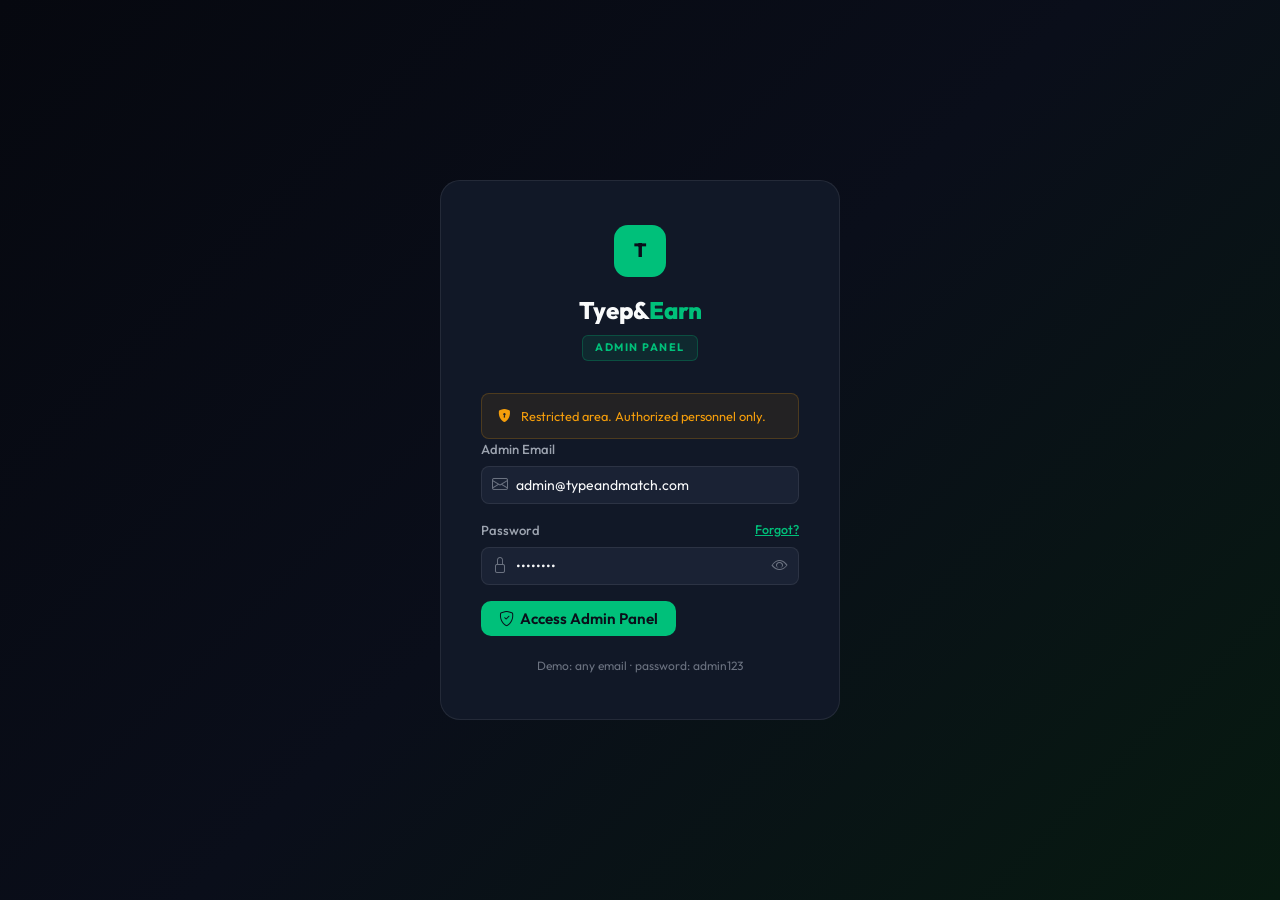
<file: index.html>
<!DOCTYPE html>
<html lang="en">
<head>
<meta charset="UTF-8"><meta name="viewport" content="width=device-width,initial-scale=1">
<title>Finance — Admin Panel</title>
<link rel="stylesheet" href="https://cdn.jsdelivr.net/npm/bootstrap@5.3.2/dist/css/bootstrap.min.css">
<link rel="stylesheet" href="https://cdn.jsdelivr.net/npm/bootstrap-icons@1.11.3/font/bootstrap-icons.min.css">
<link rel="stylesheet" href="css/admin.css">
</head>
<body>
<div id="sidebar-container"></div>
<div id="topbar-container" data-title="Finance" data-sub="Revenue & Payouts"></div>

<div class="main-wrap"><div class="page-content">

  <div class="page-header">
    <div><h4>Finance</h4><p>Track revenue, manage payouts and monitor platform finances</p></div>
    <button class="btn-ghost"><i class="bi bi-download me-1"></i>Export Report</button>
  </div>

  <!-- Finance Overview -->
  <div class="row g-3 mb-4">
    <div class="col-6 col-lg-3">
      <div class="stat-card green">
        <div class="stat-icon" style="background:rgba(0,192,122,.12)"><i class="bi bi-arrow-down-circle-fill" style="color:var(--primary)"></i></div>
        <div class="stat-num">₹4.2L</div>
        <div class="stat-label">Total Entry Collection</div>
        <div class="stat-change up"><i class="bi bi-arrow-up-short"></i>+₹42K this month</div>
      </div>
    </div>
    <div class="col-6 col-lg-3">
      <div class="stat-card red">
        <div class="stat-icon" style="background:rgba(239,68,68,.12)"><i class="bi bi-arrow-up-circle-fill" style="color:var(--danger)"></i></div>
        <div class="stat-num">₹2.8L</div>
        <div class="stat-label">Total Prizes Paid</div>
        <div class="stat-change down"><i class="bi bi-arrow-up-short"></i>+₹28K this month</div>
      </div>
    </div>
    <div class="col-6 col-lg-3">
      <div class="stat-card gold">
        <div class="stat-icon" style="background:rgba(245,158,11,.12)"><i class="bi bi-graph-up-arrow" style="color:var(--gold)"></i></div>
        <div class="stat-num">₹1.4L</div>
        <div class="stat-label">Platform Revenue</div>
        <div class="stat-change up"><i class="bi bi-arrow-up-short"></i>33% margin</div>
      </div>
    </div>
    <div class="col-6 col-lg-3">
      <div class="stat-card blue">
        <div class="stat-icon" style="background:rgba(59,130,246,.12)"><i class="bi bi-clock-history" style="color:var(--info)"></i></div>
        <div class="stat-num" id="pending-total">₹0</div>
        <div class="stat-label">Pending Payouts</div>
        <div class="stat-change" style="color:var(--gold)" id="pending-cnt">0 requests</div>
      </div>
    </div>
  </div>

  <!-- Tabs -->
  <div class="tab-nav" style="max-width:400px;margin-bottom:20px">
    <button class="tab-btn active" onclick="switchTab('payouts',this)">Payouts / Withdrawals</button>
    <button class="tab-btn" onclick="switchTab('entries',this)">Entry Collections</button>
  </div>

  <!-- PAYOUTS TABLE -->
  <div id="tab-payouts">
    <div class="card">
      <div class="card-header-custom flex-wrap gap-3">
        <h6>Payout Requests</h6>
        <div style="display:flex;gap:8px">
          <select class="form-select" id="payout-status-filter" style="width:auto;padding:7px 12px;font-size:.82rem" onchange="renderPayouts()">
            <option value="">All</option><option value="pending">Pending</option><option value="paid">Paid</option>
          </select>
          <button class="btn-primary-custom" onclick="approveAllPending()"><i class="bi bi-check-all"></i>Approve All Pending</button>
        </div>
      </div>
      <div class="table-responsive">
        <table class="table-custom">
          <thead><tr><th>User</th><th>Type</th><th>Amount</th><th>Method</th><th>Contest</th><th>Date</th><th>Status</th><th>Actions</th></tr></thead>
          <tbody id="payout-tbody"></tbody>
        </table>
      </div>
    </div>
  </div>

  <!-- ENTRIES TABLE -->
  <div id="tab-entries" style="display:none">
    <div class="card">
      <div class="card-header-custom"><h6>Entry Fee Collections by Contest</h6></div>
      <div class="table-responsive">
        <table class="table-custom">
          <thead><tr><th>Contest</th><th>Status</th><th>Entry Fee</th><th>Participants</th><th>Total Collected</th><th>Prize Pool</th><th>Platform Cut</th></tr></thead>
          <tbody id="entries-tbody"></tbody>
        </table>
      </div>
    </div>
  </div>

</div></div>

<!-- MANUAL PAYOUT MODAL -->
<div class="modal-custom" id="manualPayModal">
  <div class="modal-box" style="max-width:440px">
    <div class="modal-header"><h5>Process Payout</h5><button class="modal-close" onclick="closeModal('manualPayModal')"><i class="bi bi-x"></i></button></div>
    <div class="modal-body" id="mpay-body"></div>
    <div class="modal-footer">
      <button class="btn-ghost" onclick="closeModal('manualPayModal')">Cancel</button>
      <button class="btn-primary-custom" id="mpay-confirm"><i class="bi bi-check-lg"></i>Mark as Paid</button>
    </div>
  </div>
</div>

<script src="js/admin.js"></script>
<script>
if(!localStorage.getItem('te_admin')) window.location.href='admin-login.html';
let payouts = [...PAYOUTS_DATA];

function updatePendingStats() {
  const pending = payouts.filter(p=>p.status==='pending');
  document.getElementById('pending-total').textContent = '₹'+pending.reduce((a,p)=>a+p.amount,0).toLocaleString();
  document.getElementById('pending-cnt').textContent = pending.length + ' requests';
}

function renderPayouts() {
  const sf = document.getElementById('payout-status-filter').value;
  const filtered = payouts.filter(p=>!sf||p.status===sf);
  document.getElementById('payout-tbody').innerHTML = filtered.map(p=>`
    <tr>
      <td><div style="display:flex;align-items:center;gap:9px"><div class="avatar" style="background:${avatarColor(p.userName)};color:var(--bg-dark)">${initials(p.userName)}</div><span style="font-weight:500">${p.userName}</span></div></td>
      <td><span style="background:${p.type==='prize'?'rgba(0,192,122,.1)':'rgba(59,130,246,.1)'};color:${p.type==='prize'?'var(--primary)':'var(--info)'};border-radius:6px;padding:2px 8px;font-size:.72rem;font-weight:600;text-transform:uppercase">${p.type}</span></td>
      <td style="color:var(--gold);font-weight:700;font-family:var(--font-alt)">₹${p.amount}</td>
      <td style="color:var(--text-muted);font-size:.82rem"><i class="bi bi-${p.method==='UPI'?'phone':'bank'} me-1"></i>${p.method}</td>
      <td style="color:var(--text-muted);font-size:.82rem">${p.contestName}</td>
      <td style="color:var(--text-muted);font-size:.8rem">${formatDate(p.date)}</td>
      <td><span class="${p.status==='paid'?'badge-paid':'badge-pending'}">${p.status.toUpperCase()}</span></td>
      <td>
        ${p.status==='pending'?`
          <div style="display:flex;gap:4px">
            <button class="btn-primary-custom py-1 px-2" style="font-size:.72rem" onclick="processPayout('${p.id}')"><i class="bi bi-check-lg"></i> Approve</button>
            <button class="btn-danger-custom py-1 px-2" style="font-size:.72rem" onclick="rejectPayout('${p.id}')"><i class="bi bi-x-lg"></i></button>
          </div>` :
          `<span style="color:var(--text-dim);font-size:.78rem">Processed</span>`
        }
      </td>
    </tr>`).join('');
  updatePendingStats();
}

function renderEntries() {
  document.getElementById('entries-tbody').innerHTML = CONTESTS_DATA.map(c=>{
    const collected = c.participants * c.entry;
    const cut = collected - c.prize;
    return `<tr>
      <td style="font-weight:600">${c.name}</td>
      <td><span class="badge-${c.status}">${c.status.toUpperCase()}</span></td>
      <td style="color:var(--text-muted)">₹${c.entry}</td>
      <td>${c.participants}</td>
      <td style="color:var(--primary);font-weight:700;font-family:var(--font-alt)">₹${collected.toLocaleString()}</td>
      <td style="color:var(--danger);font-weight:600;font-family:var(--font-alt)">₹${c.prize.toLocaleString()}</td>
      <td style="color:var(--gold);font-weight:600;font-family:var(--font-alt)">₹${cut.toLocaleString()}</td>
    </tr>`;}).join('');
}

function processPayout(id) {
  const p = payouts.find(x=>x.id===id);
  document.getElementById('mpay-body').innerHTML = `
    <div style="padding:14px;background:var(--bg-card2);border-radius:10px;margin-bottom:16px">
      <div style="font-weight:600;margin-bottom:4px">${p.userName}</div>
      <div style="font-size:.85rem;color:var(--text-muted)">${p.type==='withdraw'?'Withdrawal Request':'Prize Payout'} · ${p.method}</div>
    </div>
    <div style="display:flex;justify-content:space-between;margin-bottom:8px"><span style="color:var(--text-muted)">Amount</span><span style="color:var(--gold);font-weight:800;font-size:1.2rem;font-family:var(--font-alt)">₹${p.amount}</span></div>
    <div class="alert-custom alert-info mt-3" style="font-size:.82rem"><i class="bi bi-info-circle"></i>Manually transfer ₹${p.amount} to user's ${p.method} and click "Mark as Paid"</div>`;
  document.getElementById('mpay-confirm').onclick = () => {
    p.status='paid'; closeModal('manualPayModal'); renderPayouts(); toast('Payout marked as paid!');
  };
  openModal('manualPayModal');
}

function rejectPayout(id) {
  if(!confirm('Reject this payout request?')) return;
  payouts = payouts.filter(p=>p.id!==id);
  renderPayouts(); toast('Payout rejected','danger');
}

function approveAllPending() {
  const pending = payouts.filter(p=>p.status==='pending');
  if(!pending.length){toast('No pending payouts','info');return;}
  if(!confirm(`Approve all ${pending.length} pending payouts?`)) return;
  pending.forEach(p=>p.status='paid');
  renderPayouts(); toast(`${pending.length} payouts approved!`);
}

function switchTab(tab, btn) {
  document.querySelectorAll('.tab-btn').forEach(b=>{b.classList.remove('active')});
  btn.classList.add('active');
  document.getElementById('tab-payouts').style.display = tab==='payouts'?'block':'none';
  document.getElementById('tab-entries').style.display = tab==='entries'?'block':'none';
}

renderPayouts();
renderEntries();
</script>
</body>
</html>
</file>
<file: css/admin.css>
@import url('https://fonts.googleapis.com/css2?family=Outfit:wght@300;400;500;600;700;800&family=Space+Grotesk:wght@400;500;600;700&display=swap');

:root {
  --primary: #00C07A;
  --primary-dark: #00a066;
  --primary-light: rgba(0,192,122,0.1);
  --accent: #7C3AED;
  --bg-dark: #0A0E1A;
  --bg-card: #111827;
  --bg-card2: #1a2234;
  --bg-sidebar: #0d1420;
  --text-white: #F9FAFB;
  --text-muted: #9CA3AF;
  --text-dim: #6B7280;
  --border: rgba(255,255,255,0.08);
  --border-green: rgba(0,192,122,0.25);
  --gold: #F59E0B;
  --danger: #EF4444;
  --warning: #F59E0B;
  --success: #10B981;
  --info: #3B82F6;
  --radius: 12px;
  --radius-sm: 8px;
  --radius-lg: 16px;
  --font: 'Outfit', sans-serif;
  --font-alt: 'Space Grotesk', sans-serif;
  --sidebar-w: 240px;
}

* { margin:0; padding:0; box-sizing:border-box; }
body { font-family:var(--font); background:var(--bg-dark); color:var(--text-white); line-height:1.6; overflow-x:hidden; }
::-webkit-scrollbar { width:5px; height:5px; }
::-webkit-scrollbar-track { background:var(--bg-dark); }
::-webkit-scrollbar-thumb { background:rgba(0,192,122,0.4); border-radius:3px; }

/* TOPBAR */
.topbar { height:60px; background:var(--bg-card); border-bottom:1px solid var(--border); display:flex; align-items:center; padding:0 24px; position:fixed; top:0; left:var(--sidebar-w); right:0; z-index:100; gap:16px; }
.topbar-title { font-weight:700; font-size:1rem; color:var(--text-white); flex:1; }
.topbar-badge { background:rgba(239,68,68,0.15); color:var(--danger); border:1px solid rgba(239,68,68,0.3); border-radius:20px; font-size:0.72rem; font-weight:600; padding:3px 10px; }
.topbar-admin { display:flex; align-items:center; gap:10px; }
.admin-avatar { width:34px; height:34px; border-radius:50%; background:var(--primary); color:var(--bg-dark); display:flex; align-items:center; justify-content:center; font-weight:700; font-size:0.78rem; }

/* SIDEBAR */
.sidebar { width:var(--sidebar-w); background:var(--bg-sidebar); border-right:1px solid var(--border); position:fixed; top:0; left:0; bottom:0; overflow-y:auto; z-index:200; display:flex; flex-direction:column; }
.sidebar-brand { padding:18px 20px; border-bottom:1px solid var(--border); display:flex; align-items:center; gap:10px; }
.brand-text { font-size:1.2rem; font-weight:800; }
.brand-text span { color:var(--primary); }
.brand-badge { background:rgba(0,192,122,0.12); color:var(--primary); border:1px solid var(--border-green); border-radius:6px; font-size:0.65rem; font-weight:700; padding:2px 8px; letter-spacing:1px; }
.sidebar-section { padding:16px 20px 6px; font-size:0.68rem; color:var(--text-dim); letter-spacing:2px; text-transform:uppercase; }
.nav-link { display:flex; align-items:center; gap:10px; padding:9px 20px; color:var(--text-muted); text-decoration:none; font-size:0.875rem; font-weight:500; transition:all .2s; border-left:3px solid transparent; position:relative; }
.nav-link i { width:18px; font-size:1rem; flex-shrink:0; }
.nav-link:hover { color:var(--text-white); background:rgba(255,255,255,0.03); }
.nav-link.active { color:var(--primary); background:rgba(0,192,122,0.06); border-left-color:var(--primary); }
.nav-badge { background:var(--danger); color:white; border-radius:10px; font-size:0.65rem; font-weight:700; padding:1px 6px; margin-left:auto; }
.nav-badge-green { background:var(--primary); color:var(--bg-dark); border-radius:10px; font-size:0.65rem; font-weight:700; padding:1px 6px; margin-left:auto; }
.sidebar-footer { margin-top:auto; padding:16px 20px; border-top:1px solid var(--border); }
.sidebar-footer .nav-link { padding:8px 0; border-left:none; }

/* MAIN */
.main-wrap { margin-left:var(--sidebar-w); padding-top:60px; min-height:100vh; }
.page-content { padding:28px; }

/* CARDS */
.card { background:var(--bg-card); border:1px solid var(--border); border-radius:var(--radius); }
.card-body { padding:20px; }
.card-header-custom { padding:16px 20px; border-bottom:1px solid var(--border); display:flex; align-items:center; justify-content:space-between; }
.card-header-custom h6 { font-weight:600; font-size:0.9rem; margin:0; }

/* STAT CARDS */
.stat-card { background:var(--bg-card); border:1px solid var(--border); border-radius:var(--radius); padding:20px; position:relative; overflow:hidden; transition:border-color .2s; }
.stat-card:hover { border-color:var(--border-green); }
.stat-card::after { content:''; position:absolute; top:-30px; right:-30px; width:100px; height:100px; border-radius:50%; opacity:.06; }
.stat-card.green::after { background:var(--primary); }
.stat-card.blue::after { background:var(--info); }
.stat-card.gold::after { background:var(--gold); }
.stat-card.red::after { background:var(--danger); }
.stat-icon { width:44px; height:44px; border-radius:10px; display:flex; align-items:center; justify-content:center; font-size:1.2rem; margin-bottom:14px; }
.stat-num { font-size:1.9rem; font-weight:800; font-family:var(--font-alt); color:var(--text-white); line-height:1; }
.stat-label { color:var(--text-muted); font-size:0.8rem; margin-top:4px; }
.stat-change { font-size:0.75rem; margin-top:8px; }
.stat-change.up { color:var(--success); }
.stat-change.down { color:var(--danger); }

/* BUTTONS */
.btn-primary-custom { background:var(--primary); color:var(--bg-dark); border:none; border-radius:var(--radius-sm); padding:8px 18px; font-weight:600; font-family:var(--font); font-size:0.875rem; cursor:pointer; transition:all .2s; display:inline-flex; align-items:center; gap:6px; }
.btn-primary-custom:hover { background:var(--primary-dark); transform:translateY(-1px); }
.btn-outline-custom { background:transparent; color:var(--primary); border:1px solid var(--border-green); border-radius:var(--radius-sm); padding:8px 18px; font-weight:500; font-family:var(--font); font-size:0.875rem; cursor:pointer; transition:all .2s; display:inline-flex; align-items:center; gap:6px; }
.btn-outline-custom:hover { background:var(--primary-light); }
.btn-danger-custom { background:rgba(239,68,68,0.12); color:var(--danger); border:1px solid rgba(239,68,68,0.3); border-radius:var(--radius-sm); padding:7px 14px; font-size:0.8rem; font-weight:500; font-family:var(--font); cursor:pointer; transition:all .2s; display:inline-flex; align-items:center; gap:5px; }
.btn-danger-custom:hover { background:rgba(239,68,68,0.2); }
.btn-ghost { background:var(--bg-card2); color:var(--text-muted); border:1px solid var(--border); border-radius:var(--radius-sm); padding:7px 14px; font-size:0.8rem; font-weight:500; font-family:var(--font); cursor:pointer; transition:all .2s; display:inline-flex; align-items:center; gap:5px; }
.btn-ghost:hover { color:var(--text-white); border-color:rgba(255,255,255,0.15); }
.btn-sm-icon { width:30px; height:30px; border-radius:6px; display:inline-flex; align-items:center; justify-content:center; cursor:pointer; transition:all .2s; font-size:0.9rem; border:1px solid var(--border); background:transparent; }
.btn-sm-icon:hover { background:var(--bg-card2); }
.btn-sm-icon.edit { color:var(--info); }
.btn-sm-icon.delete { color:var(--danger); }
.btn-sm-icon.view { color:var(--primary); }

/* TABLE */
.table-custom { width:100%; border-collapse:collapse; }
.table-custom th { background:var(--bg-card2); color:var(--text-muted); font-size:0.72rem; font-weight:600; letter-spacing:1px; text-transform:uppercase; padding:10px 14px; text-align:left; border-bottom:1px solid var(--border); white-space:nowrap; }
.table-custom td { padding:12px 14px; border-bottom:1px solid var(--border); font-size:0.875rem; vertical-align:middle; }
.table-custom tbody tr:hover { background:rgba(255,255,255,0.02); }
.table-custom tbody tr:last-child td { border-bottom:none; }
.table-responsive { overflow-x:auto; }

/* BADGES */
.badge-live { background:rgba(16,185,129,0.12); color:#10B981; border:1px solid rgba(16,185,129,0.25); border-radius:20px; font-size:0.68rem; font-weight:600; padding:3px 10px; }
.badge-upcoming { background:rgba(59,130,246,0.12); color:#3B82F6; border:1px solid rgba(59,130,246,0.25); border-radius:20px; font-size:0.68rem; font-weight:600; padding:3px 10px; }
.badge-completed { background:rgba(156,163,175,0.12); color:#9CA3AF; border:1px solid rgba(156,163,175,0.25); border-radius:20px; font-size:0.68rem; font-weight:600; padding:3px 10px; }
.badge-active { background:rgba(0,192,122,0.12); color:var(--primary); border:1px solid rgba(0,192,122,0.25); border-radius:20px; font-size:0.68rem; font-weight:600; padding:3px 10px; }
.badge-banned { background:rgba(239,68,68,0.12); color:var(--danger); border:1px solid rgba(239,68,68,0.25); border-radius:20px; font-size:0.68rem; font-weight:600; padding:3px 10px; }
.badge-pending { background:rgba(245,158,11,0.12); color:var(--gold); border:1px solid rgba(245,158,11,0.25); border-radius:20px; font-size:0.68rem; font-weight:600; padding:3px 10px; }
.badge-paid { background:rgba(16,185,129,0.12); color:#10B981; border:1px solid rgba(16,185,129,0.25); border-radius:20px; font-size:0.68rem; font-weight:600; padding:3px 10px; }

/* FORMS */
.form-group { margin-bottom:16px; }
.form-label { color:var(--text-muted); font-size:0.82rem; font-weight:500; display:block; margin-bottom:6px; }
.form-control { background:var(--bg-card2); border:1px solid var(--border); border-radius:var(--radius-sm); color:var(--text-white); font-family:var(--font); padding:9px 13px; width:100%; font-size:0.875rem; transition:border-color .2s; }
.form-control:focus { outline:none; border-color:var(--primary); box-shadow:0 0 0 3px rgba(0,192,122,0.08); }
.form-control::placeholder { color:var(--text-dim); }
.form-select { background:var(--bg-card2); border:1px solid var(--border); border-radius:var(--radius-sm); color:var(--text-white); font-family:var(--font); padding:9px 13px; width:100%; font-size:0.875rem; cursor:pointer; }
.form-select option { background:var(--bg-card); }
textarea.form-control { resize:vertical; min-height:100px; }

/* MODAL */
.modal-custom { display:none; position:fixed; inset:0; background:rgba(0,0,0,0.7); z-index:9000; align-items:center; justify-content:center; padding:20px; }
.modal-custom.show { display:flex; }
.modal-box { background:var(--bg-card); border:1px solid var(--border); border-radius:var(--radius-lg); width:100%; max-width:540px; max-height:90vh; overflow-y:auto; animation:modalIn .2s ease; }
@keyframes modalIn { from{opacity:0;transform:scale(.96)} to{opacity:1;transform:scale(1)} }
.modal-header { padding:20px 24px 0; display:flex; align-items:center; justify-content:space-between; }
.modal-header h5 { font-weight:700; font-size:1rem; }
.modal-close { width:30px; height:30px; border-radius:6px; background:var(--bg-card2); border:1px solid var(--border); color:var(--text-muted); cursor:pointer; display:flex; align-items:center; justify-content:center; font-size:1rem; transition:all .2s; }
.modal-close:hover { color:var(--text-white); }
.modal-body { padding:20px 24px; }
.modal-footer { padding:0 24px 20px; display:flex; gap:10px; justify-content:flex-end; }

/* SEARCH BAR */
.search-bar { position:relative; }
.search-bar i { position:absolute; left:11px; top:50%; transform:translateY(-50%); color:var(--text-dim); font-size:0.9rem; }
.search-bar input { padding-left:34px !important; }

/* AVATAR */
.avatar { width:34px; height:34px; border-radius:50%; display:flex; align-items:center; justify-content:center; font-weight:700; font-size:0.78rem; flex-shrink:0; }

/* PROGRESS */
.progress-bar-custom { background:var(--bg-card2); border-radius:20px; height:6px; overflow:hidden; }
.progress-fill { height:100%; border-radius:20px; background:var(--primary); transition:width .3s; }
.progress-fill.danger { background:var(--danger); }
.progress-fill.gold { background:var(--gold); }
.progress-fill.info { background:var(--info); }

/* CHART PLACEHOLDER */
.chart-placeholder { background:var(--bg-card2); border-radius:var(--radius-sm); display:flex; align-items:center; justify-content:center; color:var(--text-dim); font-size:0.85rem; }

/* ALERT */
.alert-custom { border-radius:var(--radius-sm); padding:12px 16px; font-size:0.875rem; display:flex; align-items:flex-start; gap:10px; }
.alert-success { background:rgba(0,192,122,0.08); border:1px solid rgba(0,192,122,0.2); color:var(--primary); }
.alert-danger { background:rgba(239,68,68,0.08); border:1px solid rgba(239,68,68,0.2); color:var(--danger); }
.alert-warning { background:rgba(245,158,11,0.08); border:1px solid rgba(245,158,11,0.2); color:var(--gold); }
.alert-info { background:rgba(59,130,246,0.08); border:1px solid rgba(59,130,246,0.2); color:var(--info); }

/* PAGE HEADER */
.page-header { margin-bottom:24px; display:flex; align-items:flex-start; justify-content:space-between; flex-wrap:wrap; gap:14px; }
.page-header h4 { font-weight:800; font-size:1.3rem; margin:0; }
.page-header p { color:var(--text-muted); font-size:0.85rem; margin:4px 0 0; }

/* TABS */
.tab-nav { display:flex; gap:2px; background:var(--bg-card2); border-radius:var(--radius-sm); padding:4px; margin-bottom:20px; }
.tab-btn { flex:1; padding:7px 14px; font-size:0.82rem; font-weight:500; border-radius:6px; border:none; background:transparent; color:var(--text-muted); cursor:pointer; font-family:var(--font); transition:all .2s; }
.tab-btn.active { background:var(--bg-card); color:var(--text-white); }

/* TOAST */
#toast-wrap { position:fixed; top:70px; right:20px; z-index:9999; display:flex; flex-direction:column; gap:8px; }
.toast-item { background:var(--bg-card); border-radius:var(--radius-sm); padding:11px 16px; display:flex; align-items:center; gap:10px; font-size:0.875rem; min-width:250px; box-shadow:0 4px 20px rgba(0,0,0,.4); animation:toastIn .3s ease; }
@keyframes toastIn { from{opacity:0;transform:translateX(20px)} to{opacity:1;transform:translateX(0)} }
.toast-item.success { border-left:3px solid var(--primary); }
.toast-item.danger { border-left:3px solid var(--danger); }
.toast-item.info { border-left:3px solid var(--info); }

/* LIVE DOT */
.live-dot { display:inline-block; width:7px; height:7px; border-radius:50%; background:var(--primary); animation:pulse 1.5s infinite; margin-right:5px; }
@keyframes pulse { 0%,100%{box-shadow:0 0 0 0 rgba(0,192,122,.4)} 70%{box-shadow:0 0 0 6px rgba(0,192,122,0)} }

/* TOGGLE */
.toggle { position:relative; width:40px; height:22px; display:inline-block; }
.toggle input { opacity:0; width:0; height:0; }
.toggle-slider { position:absolute; inset:0; background:var(--bg-card2); border:1px solid var(--border); border-radius:11px; cursor:pointer; transition:.3s; }
.toggle-slider:before { content:''; position:absolute; width:16px; height:16px; left:2px; bottom:2px; background:var(--text-dim); border-radius:50%; transition:.3s; }
.toggle input:checked + .toggle-slider { background:rgba(0,192,122,.15); border-color:var(--primary); }
.toggle input:checked + .toggle-slider:before { transform:translateX(18px); background:var(--primary); }

@media(max-width:768px){
  .sidebar{transform:translateX(-100%);transition:transform .3s}
  .sidebar.open{transform:translateX(0)}
  .topbar,.main-wrap{left:0;margin-left:0}
  .page-content{padding:16px}
}
</file>
